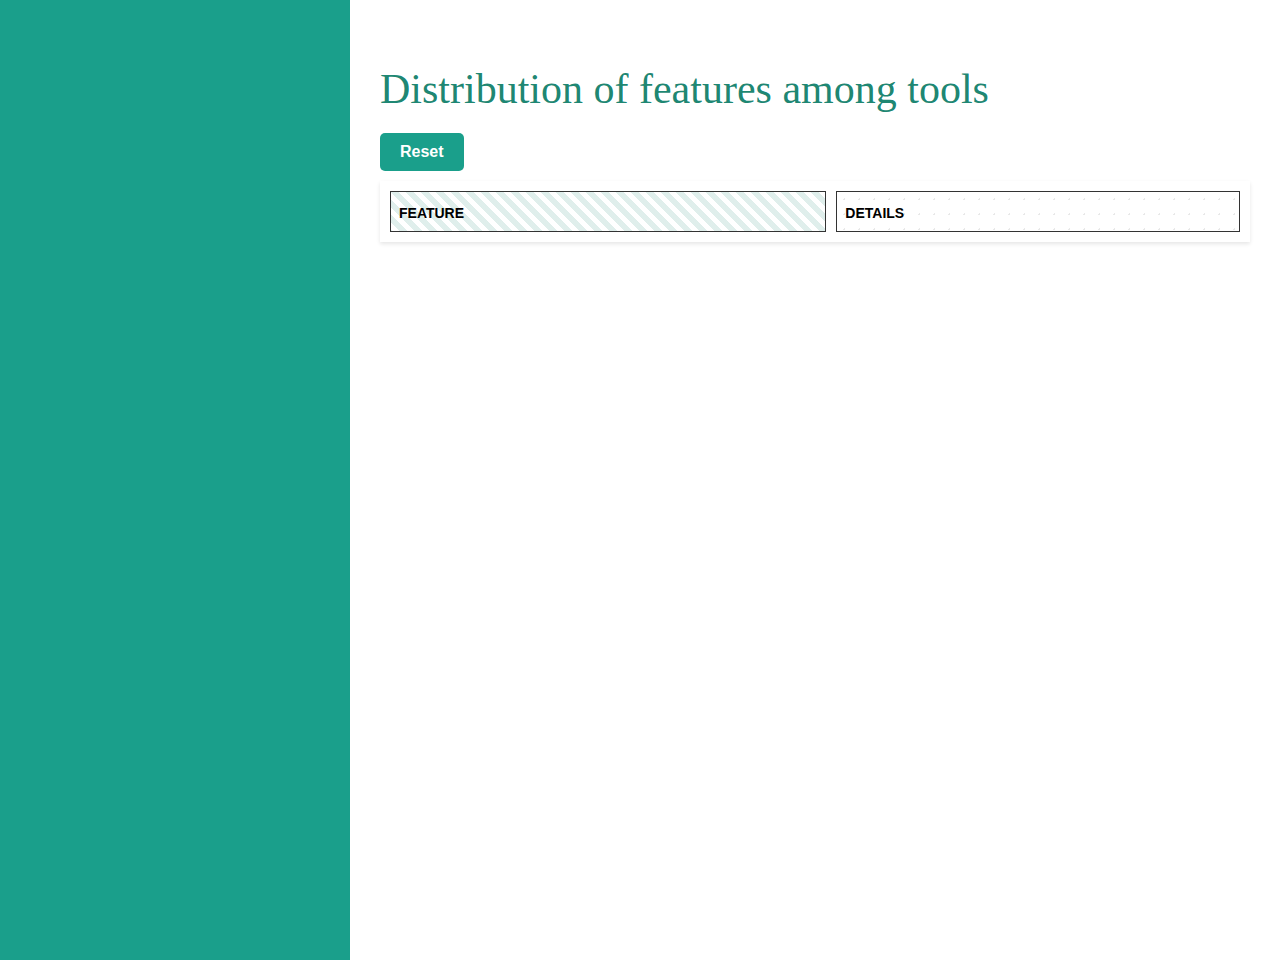
<file: index.html>
<!DOCTYPE html>
<html lang="en">
<head>
    <meta charset="UTF-8">
    <meta name="viewport" content="width=device-width, initial-scale=1.0">
    <title>Tools Overview</title>
    <link rel="stylesheet" href="styles.css">
	<script src="script.js"></script>
</head>
<body>
    <div class="sidebar" role="complementary" aria-label="Tool Overview"></div>
    <main class="content">
        <div class="pivot-table">
            <h2>Distribution of features among tools</h2>
            <button class="reset-btn" aria-label="Reset Filters">Reset</button>
            <table>
                <thead>
                    <tr>
                        <th scope="col">Feature</th>
                        <th scope="col">Details</th>
                    </tr>
                </thead>
                <tbody></tbody>
            </table>

        </div>
    </main>

</body>
</html>
</file>
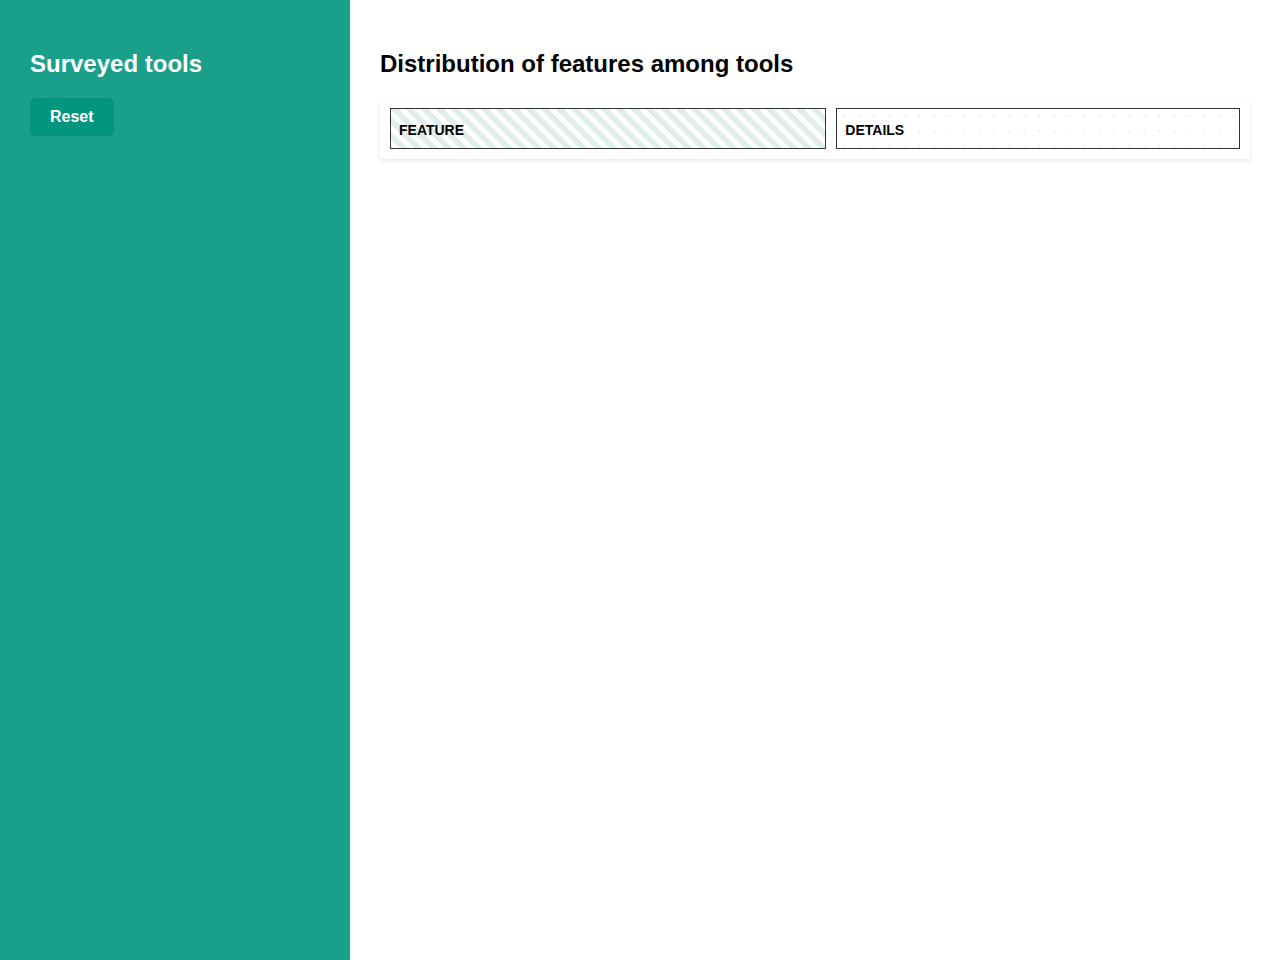
<file: corpus_tools.html>
<!DOCTYPE html>
<html lang="en">
<head>
    <meta charset="UTF-8">
    <meta name="viewport" content="width=device-width, initial-scale=1.0">
    <title>Tools Overview</title>
    <link rel="stylesheet" href="styles.css">
	<script src="script.js"></script>
</head>
<body>
    <div class="sidebar" role="complementary" aria-label="Tool Overview">
        <h2 class="surveyed-tools-title">Surveyed tools</h2>
        <button class="reset-btn" aria-label="Reset Filters">Reset</button>
        <div class="tools">

        </div>
    </div>

    <main class="content">
        <h2>Distribution of features among tools</h2>
        <div class="pivot-table">
            <table>
                <thead>
                    <tr>
                        <th scope="col">Feature</th>
                        <th scope="col">Details</th>
                    </tr>
                </thead>
                <tbody></tbody>
            </table>

        </div>
    </main>

</body>
    <script>
  // On load: set each card’s --title-width to its <h3> pixel width
  function setDescriptionWidths() {
    document.querySelectorAll('.card').forEach(card => {
      const title = card.querySelector('h3');
      if (!title) return;
      // Measure natural width
      const width = Math.ceil(title.getBoundingClientRect().width);
      card.style.setProperty('--title-width', width + 'px');
    });
  }

  // Handle expand/collapse + move to top
  function setupCards() {
    const cards = document.querySelector('.tools');

    // Event delegation for "more details" buttons
    cards.addEventListener('click', (e) => {
      const btn = e.target.closest('.plus');
      if (!btn) return;

      const card = btn.closest('.card');
      if (!card) return;

      // Collapse any currently expanded card (only one open at a time)
      document.querySelectorAll('.card.expanded').forEach(c => {
        c.classList.remove('expanded');
        c.querySelector('.plus')?.setAttribute('aria-expanded', 'false');
      });

      // Expand this one
      card.classList.add('expanded');
      btn.setAttribute('aria-expanded', 'true');

      // Optional: scroll it into view (since it jumps to top)
      card.scrollIntoView({ behavior: 'smooth', block: 'start' });
    });

    // Reset button (optional)
    document.querySelector('.reset')?.addEventListener('click', () => {
      document.querySelectorAll('.card.expanded').forEach(c => {
        c.classList.remove('expanded');
        c.querySelector('.plus')?.setAttribute('aria-expanded', 'false');
      });
    });
  }

  // Recompute title widths on load and on resize (titles can wrap responsively)
  window.addEventListener('load', () => {
    setDescriptionWidths();
    setupCards();
  });
  window.addEventListener('resize', setDescriptionWidths);
</script>
</html>
</file>
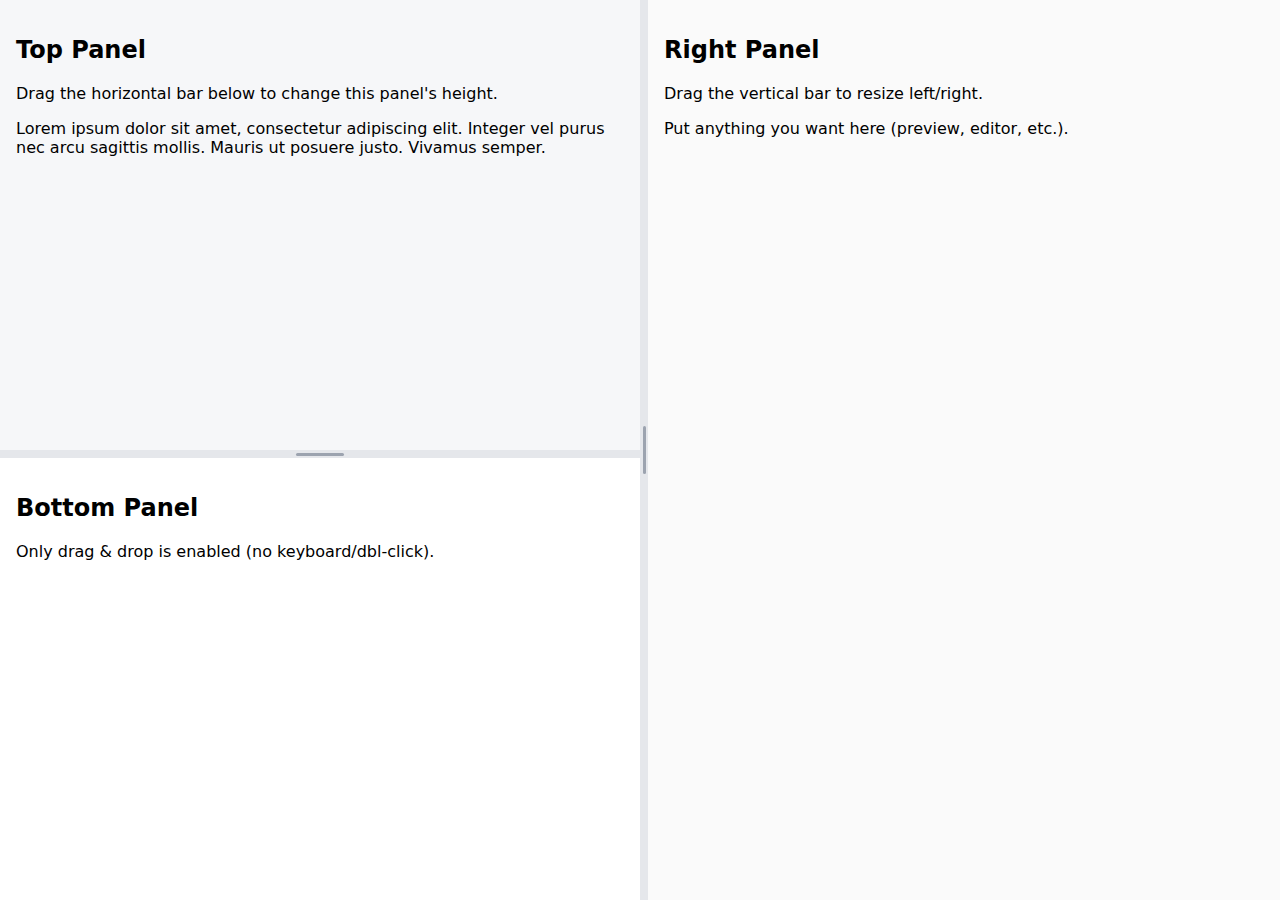
<file: interface/resizer.html>
<!doctype html>
<html lang="en">
<head>
  <meta charset="utf-8" />
  <meta name="viewport" content="width=device-width, initial-scale=1" />
  <title>Two-Pane (Horizontal) + Side-by-Side (Vertical) Resizers</title>
  <style>
    :root {
      /* Vertical split (top/bottom) */
      --separator-size: 8px;   /* thickness of horizontal bar */
      --min-panel: 80px;       /* min height for top/bottom */
      --top: 50vh;             /* initial top panel height */

      /* Side-by-side split (left/right) */
      --v-separator-size: 8px; /* thickness of vertical bar */
      --min-side: 120px;       /* min width for left/right */
      --left: 50vw;            /* initial left panel width */
    }

    html, body { height: 100%; margin: 0; }
    body { font-family: system-ui, -apple-system, Segoe UI, Roboto, Helvetica, Arial, sans-serif; }

    /* Outer layout: left | v-separator | right */
    .container {
      display: grid;
      grid-template-columns: var(--left) var(--v-separator-size) 1fr;
      grid-template-rows: 100vh;
      height: 100vh;
      overflow: hidden;
    }

    /* Left side contains the top/bottom split */
    .split {
      display: grid;
      grid-template-rows: var(--top) var(--separator-size) 1fr;
      height: 100%;
      overflow: hidden;
      background: #fff;
    }

    .panel { overflow: auto; padding: 16px; }
    .top { background: #f6f7f9; }
    .bottom { background: #ffffff; }

    /* Horizontal draggable bar (between top/bottom) */
    .separator {
      background: #e5e7eb;
      cursor: row-resize;
      touch-action: none;
      user-select: none;
      display: grid;
      place-items: center;
    }
    .separator::before {
      content: "";
      width: 48px;
      height: 3px;
      border-radius: 999px;
      background: #9ca3af;
    }

    /* Vertical draggable bar (between left/right) */
    .separator2 {
      background: #e5e7eb;
      cursor: col-resize;
      touch-action: none;
      user-select: none;
      display: grid;
      place-items: center;
    }
    .separator2::before {
      content: "";
      width: 3px;
      height: 48px;
      border-radius: 999px;
      background: #9ca3af;
    }

    /* Drag cursors */
    .dragging-y, .dragging-y * { cursor: row-resize !important; }
    .dragging-x, .dragging-x * { cursor: col-resize !important; }

    /* Right panel demo styles */
    .rightpanel { padding: 16px; overflow: auto; background: #fafafa; }
  </style>
</head>
<body>
  <div class="container" id="container">
    <!-- LEFT: split into top/bottom with a horizontal resizer -->
    <div class="split" id="split">
      <section class="panel top">
        <h2>Top Panel</h2>
        <p>Drag the horizontal bar below to change this panel's height.</p>
        <p>Lorem ipsum dolor sit amet, consectetur adipiscing elit. Integer vel purus nec arcu sagittis mollis. Mauris ut posuere justo. Vivamus semper.</p>
      </section>

      <div id="separator" class="separator"></div>

      <section class="panel bottom">
        <h2>Bottom Panel</h2>
        <p>Only drag & drop is enabled (no keyboard/dbl‑click).</p>
      </section>
    </div>

    <!-- MIDDLE: vertical resizer -->
    <div id="separator2" class="separator2"></div>

    <!-- RIGHT: any content -->
    <aside class="rightpanel" id="right">
      <h2>Right Panel</h2>
      <p>Drag the vertical bar to resize left/right.</p>
      <p>Put anything you want here (preview, editor, etc.).</p>
    </aside>
  </div>

  <script>
    (function () {
      // Horizontal resizer (top/bottom) in LEFT area
      const split = document.getElementById('split');
      const sepY = document.getElementById('separator');
      const minPanel = parseInt(getComputedStyle(document.documentElement).getPropertyValue('--min-panel')) || 80;
      const sepSize = parseInt(getComputedStyle(document.documentElement).getPropertyValue('--separator-size')) || 8;

      function clampTop(px) {
        const total = split.clientHeight;
        const maxTop = total - sepSize - minPanel;
        const minTop = minPanel;
        return Math.max(minTop, Math.min(px, maxTop));
      }
      function setTop(px) {
        const clamped = clampTop(px);
        document.documentElement.style.setProperty('--top', clamped + 'px');
      }
      function getTop() {
        const v = getComputedStyle(document.documentElement).getPropertyValue('--top').trim();
        return v.endsWith('vh') ? (parseFloat(v) / 100) * window.innerHeight : parseFloat(v);
      }

      let draggingY = false;
      function onPointerDownY(e) {
        draggingY = true;
        document.body.classList.add('dragging-y');
        window.addEventListener('pointermove', onPointerMoveY);
        window.addEventListener('pointerup', onPointerUpY, { once: true });
      }
      function onPointerMoveY(e) {
        if (!draggingY) return;
        const rect = split.getBoundingClientRect();
        const y = e.clientY - rect.top;
        setTop(y);
      }
      function onPointerUpY() {
        draggingY = false;
        document.body.classList.remove('dragging-y');
        window.removeEventListener('pointermove', onPointerMoveY);
      }
      sepY.addEventListener('pointerdown', onPointerDownY);
      window.addEventListener('resize', () => setTop(getTop()));

      // Vertical resizer (left/right) in OUTER container
      const container = document.getElementById('container');
      const sepX = document.getElementById('separator2');
      const vSepSize = parseInt(getComputedStyle(document.documentElement).getPropertyValue('--v-separator-size')) || 8;
      const minSide = parseInt(getComputedStyle(document.documentElement).getPropertyValue('--min-side')) || 120;

      function clampLeft(px) {
        const total = container.clientWidth;
        const maxLeft = total - vSepSize - minSide;
        const minLeft = minSide;
        return Math.max(minLeft, Math.min(px, maxLeft));
      }
      function setLeft(px) {
        const clamped = clampLeft(px);
        document.documentElement.style.setProperty('--left', clamped + 'px');
      }
      function getLeft() {
        const v = getComputedStyle(document.documentElement).getPropertyValue('--left').trim();
        return v.endsWith('vw') ? (parseFloat(v) / 100) * window.innerWidth : parseFloat(v);
      }

      let draggingX = false;
      function onPointerDownX(e) {
        draggingX = true;
        document.body.classList.add('dragging-x');
        window.addEventListener('pointermove', onPointerMoveX);
        window.addEventListener('pointerup', onPointerUpX, { once: true });
      }
      function onPointerMoveX(e) {
        if (!draggingX) return;
        const rect = container.getBoundingClientRect();
        const x = e.clientX - rect.left;
        setLeft(x);
      }
      function onPointerUpX() {
        draggingX = false;
        document.body.classList.remove('dragging-x');
        window.removeEventListener('pointermove', onPointerMoveX);
      }
      sepX.addEventListener('pointerdown', onPointerDownX);
      window.addEventListener('resize', () => setLeft(getLeft()));
    })();
  </script>
</body>
</html>
</file>
<file: styles.css>
/* Root Variables */
:root {
    --white: #ffffffff;
--rich-black: #00171fff;
--prussian-blue: #003459ff;
--cerulean: #007ea7ff;
--picton-blue: #00a8e8ff;
}

/* General Styling */
body {
    display: flex;
    margin: 0;
    font-family: Arial, sans-serif;
    background-color: var(--antiflash-white);
    color: var(--space-cadet);
}

.card:hover {
    background-color: var(--cerulean);
    color: var(--white);
}

/* Sidebar */

    div.sidebar {
    width: 25%;
    background-color: rgba(0, 148, 126, 0.897);
    padding: 30px;
    border-right: 1px solid var(--space-cadet);
    overflow-y: auto;
    height: 100vh;
    color: white;
}

/* Title Above Cards */

.surveyed-tools-title {
    display: block !important;
    visibility: visible !important;
    opacity: 1 !important;
    color: white;
}




/* Content */
.content {
    width: 75%;
    padding: 30px;
    overflow-y: auto;
    height: 100vh;
}

/* Pivot Table */
.pivot-table table {
    width: 100%;
    /* border-collapse: collapse; */
    border-spacing: 10px;
    margin-top: 10px;
    background: white;
    box-shadow: 0 2px 4px rgba(0, 0, 0, 0.1);
    border: 0px solid #333;
}
.pivot-table th, .pivot-table td {
    border: 0.5px solid #333;
    /* border-radius: 5px; */
    padding: 8px;
    text-align: left;
}

/* .pivot-table td table {
    border-radius: 5px;
} */

.pivot-table td table tr td {
    border: 1px solid #333;
    border-radius: 5px;
}

.pivot-table th {
    background-color: var(--dark-cyan);
    color: var(--antiflash-white);
}
.pivot-table .group {
    background-color: var(--process-cyan);
    font-weight: bold;
    color: var(--antiflash-white);
}

/* Reset Button */
.reset-btn {
    background-color: rgba(0, 148, 126, 0.897);
    color: white; /* White text */
    padding: 10px 20px; /* Adjust padding */
    border: none; /* Remove border */
    border-radius: 5px; /* Rounded corners */
    display: flex; /* Flexbox for alignment */
    align-items: center; /* Center vertically */
    gap: 10px; /* Space between icon and text */
    cursor: pointer; /* Pointer cursor */
    font-size: 16px; /* Text size */
    font-weight: bold; /* Bold text */
    transition: background-color 0.3s ease; /* Smooth hover effect */
}

.reset-btn:hover {
    background-color: rgba(0, 98, 80, 0.897); /* Darker green on hover */
}

.reset-btn img {
    width: 20px; /* Set image width */
    height: 20px; /* Set image height */
    object-fit: contain; /* Keep image proportions */
}

/* Card Styling */
.card {
    background-color: #403939;
    border-radius: 10px;
    margin-bottom: 10px;
    padding: 10px;
    box-shadow: 0 2px 4px rgba(0, 0, 0, 0.1);
    position: relative;
    color: var(--antiflash-white);

    display: flex;
    flex-direction: column; /* Stack elements vertically */
    align-items: center; /* Center all elements */
    gap: 10px; /* Adds spacing between elements */

    transition: all 0.3s ease;
}

.card:hover {
    background-color: white; /* Change background to white */
    color: rgba(0, 148, 126, 0.897); /* Change text color */
    box-shadow: 0 4px 8px rgba(0, 0, 0, 0.2); /* Add a raised shadow effect */
    transform: translateY(-5px); /* Slightly lift the card */
}

.card:hover p {
    color: #333; /* Change paragraph text color to black on hover */
}


.card .plus:hover {
    color: white; /* Change plus sign to white on hover */
    background-color: rgba(0, 118, 96, 0.897); /* Optional darker background */
}


/* Uniform Image Styling */
.card img {
    width: 80px; /* Set a fixed width */
    height: 80px; /* Set a fixed height */
    object-fit: contain; /* Ensure the image covers the space without distortion */
    border-radius: 50%; /* Make the image circular */
    border: 2px solid white; /* Optional border for styling */
    box-shadow: 0 2px 4px rgba(0, 0, 0, 0.2); /* Add a subtle shadow for depth */
    margin: 10px auto; /* Center the image in its container */
    background-color: rgb(216, 216, 216); /* Ensure the image background is always white */

    /* Effetto grayscale */
    filter: grayscale(100%);
    transition: filter 0.3s ease; /* Transizione per rendere più fluido l'effetto hover */
}

/* Image Container Styling */
.image-container {
    width: 100px; /* Define container width */
    height: 100px; /* Define container height */
    display: flex;
    justify-content: center;
    align-items: center;
    background-color: white; /* Container background is always white */
    border-radius: 50%; /* Ensure the container is circular */
    overflow: hidden; /* Crop any excess image outside the container */
}

.image-container img {
    width: 100%; /* Image takes full width */
    height: 100%; /* Image takes full height */
    object-fit: contain; /* Ensure the image is scaled properly */
}

.card h3 {
    margin: 10px 0 5px;
    font-size: 22px;
    font-family: 'Manrope';
    font-weight: 800;
    text-align: center;
}
.card p {
    margin-top: 10px;
    font-size: 14px;
    text-align: center;
    color: var(--antiflash-white);
}
.grayed-out {
    opacity: 0.2;
    pointer-events: none;
}
.card .highlight-btn {
    display: block;
    margin-bottom: 10px;
    padding: 5px 10px;
    background-color: rgba(0, 148, 126, 0.897);
    color: white;
    border: none;
    border-radius: 5px;
    cursor: pointer;
    font-size: 14px;
    transition: background-color 0.3s;
}
/*.card .highlight-btn:hover {
    background-color: var(--dark-cyan);
}*/

.highlight{
    background-color: rgba(0, 148, 126, 0.897);
    color: var(--white);
}

.card

.card .plus {
    position: absolute;
    bottom: 10px;
    right: 10px;
    width: 20px;
    height: 20px;
    background-color: rgba(0, 148, 126, 0.897);
    color: var(--antiflash-white);
    border-radius: 50%;
    display: flex;
    align-items: center;
    justify-content: center;
    cursor: pointer;
    font-size: 14px;
}

/* Prevent button + from changing color on card hover */
.card:hover .plus {
    color: white !important; /* Mantiene il colore bianco */
}

/* Details */
.details {
    display: none;
    font-size: 14px;
    margin-top: 10px;
    color: var(--antiflash-white);
}

.value:hover {
    background-color: var(--white);
    color: (0, 148, 126, 0.897);
}


/* Link Styling in Cards */
.card a {
    color: rgba(0, 118, 96, 0.897); /* Verde acqua come lo sfondo */
    text-decoration: none; /* Rimuove la sottolineatura */
    font-weight: bold; /* Evidenziazione */
}

.card a:hover {
    text-decoration: underline; /* Sottolineatura al passaggio del mouse */
    color: rgba(0, 98, 80, 0.897); /* Verde più scuro al hover */
}

/* Pivot Table Title */
.pivot-table h2 {
    font-size: 42px; /* Larger font size for the title */
    color: rgba(0, 118, 96, 0.897); /* Custom color for the title */
    font-weight: bold; /* Bold font weight */
    margin-bottom: 20px; /* Space below the title */
    font-family: manrope;
    font-weight: 100;
}

/* Pivot Table Customizations */
.pivot-table table {
    width: 100%;
    border-spacing: 20;
    margin-top: 10px;
    background: var(--antiflash-white);
    box-shadow: 0 2px 4px rgba(0, 0, 0, 0.1);
    border: 0px solid #333;
}

.pivot-table th, .pivot-table td {
    border: 1px solid #333;
    padding: 8px;
    text-align: left;
}

/* Convert bold text in table to small caps */
.pivot-table td b {
    font-variant: small-caps;
    font-weight: bold;
    color: var(--dark-cyan);
}

/* Apply small caps to headers */
.pivot-table th {
    font-variant: small-caps;
    font-weight: bold;
    text-transform: lowercase;
    font-size: 20px;
}

/* Apply diagonal lines pattern to left column with custom color */
.pivot-table > table > tbody > tr > td:first-child {
    background-image: linear-gradient(45deg, rgba(185, 218, 212, 0.45) 25%, transparent 25%, transparent 50%, rgba(185, 218, 212, 0.45) 50%, rgba(185, 218, 212, 0.45) 75%, transparent 75%, transparent);
    background-size: 15px 15px; /* Dimensione del pattern */
    background-color: white; /* Sfondo di base */
    font-variant: small-caps;
    font-weight: bold;
    text-transform: lowercase;
}

/* Apply star pattern to right column */
.pivot-table td:last-child {
    background-image: radial-gradient(circle, rgba(227, 227, 227, 0.8) 1px, transparent 1px);
    background-size: 15px 15px; /* Size of the pattern */
    background-color: white; /* Base background color */
}

/* Apply diagonal lines pattern to "Feature" column header */
.pivot-table th:first-child {
    background-image: linear-gradient(45deg, rgba(185, 218, 212, 0.45) 25%, transparent 25%, transparent 50%, rgba(185, 218, 212, 0.45) 50%, rgba(185, 218, 212, 0.45) 75%, transparent 75%, transparent);
    background-size: 15px 15px; /* Dimensione del pattern */
    background-color: white; /* Sfondo di base */
}

/* Apply star pattern to "Details" column header */
.pivot-table th:last-child {
    background-image: radial-gradient(circle, rgba(227, 227, 227, 0.8) 1px, transparent 1px);
    background-size: 15px 15px; /* Dimensione del pattern */
    background-color: white; /* Sfondo di base */
}

/*blocco nero*/
.pivot-table td[data-value="Software"],
.pivot-table td[data-value="Data support"],
.pivot-table td[data-value="Diversity features"],
.pivot-table td[data-value="Annotation"],
.pivot-table td[data-value="User Experience"],
.pivot-table td[data-value="UD/PARSEME specifics"] {
    background-color: #333 !important; /* Sfondo nero */
    color: white !important; /* Testo bianco */
    font-weight: bold; /* Grassetto */
    background-image: none !important; /* Rimuove il pattern */
}

/* Highlight row on hover in pivot table
.pivot-table tbody tr:hover {
    background-color: rgba(0, 118, 96, 0.1); /* Colore di sfondo leggero per evidenziare l'intera riga */
    /* transition: background-color 0.3s ease; Transizione fluida */
/* } */ */

/* Ensure row hover effect spans full row */
/* .pivot-table tbody tr { */
    /* display: table-row; Assicura che l'intera riga sia trattata come una sezione */
/* } */

.value {
    background-color: black;
}

.pivot-table td.value:hover {
    background-color: rgba(0, 118, 96, 0.1);
    transition: background-color 0.3s ease;
}
</file>
